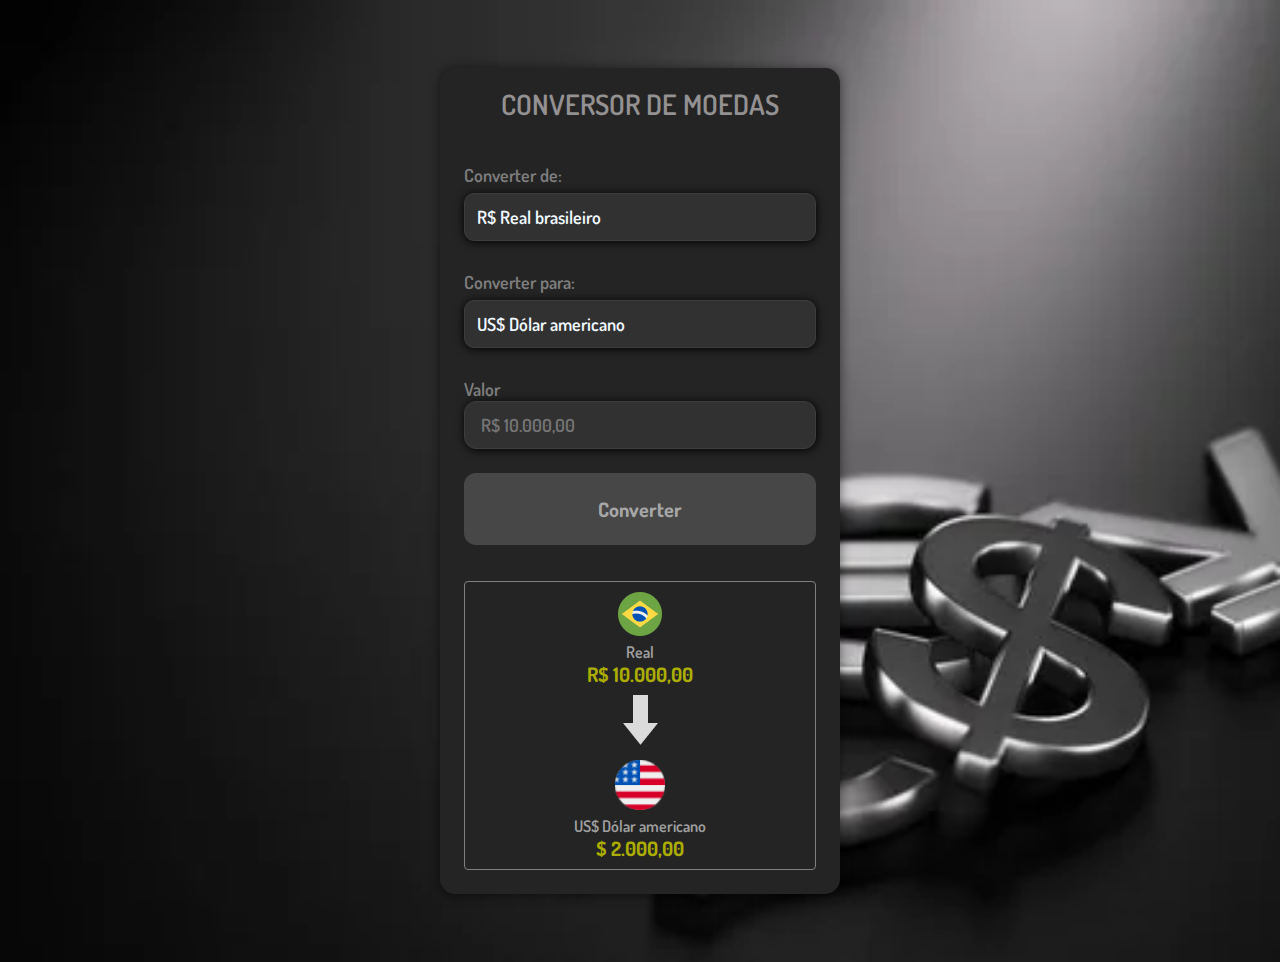
<file: index.html>
<!DOCTYPE html>
<html lang="pt-br">

<head>
    <meta charset="UTF-8">
    <meta http-equiv="X-UA-Compatible" content="IE=edge">
    <meta name="viewport" content="width=device-width, initial-scale=1.0">
    <meta author="Hercules_C_Adrade" name="Hercules_C_Adrade">
    <link rel="stylesheet" href="./style.css">
    <title>CodeClub | Convert - Money</title>
</head>

<body>
    <div class="container">
        <header>
            <h1>
                CONVERSOR DE MOEDAS
            </h1>
        </header>

        <main>
            <label for="BRL">
                Converter <b> de:</b>
                <select id="BRL">
                    <option>R$ Real brasileiro</option>
                </select>
            </label>

            <label for="current-select">
                Converter <b>para:</b>
                <select class="select-estiloso" id="current-select">
                    <option>US$ Dólar americano</option>
                    <option>Є Euro europeu</option>
                    <option>฿ Bitcoin</option>
                    <option>Cardano</option>
                    <option>$ Peso Colombiano</option>
                    <option>CLP$ Peso Chileno</option>
                </select>
            </label>

            <label for="input-real">Valor
                <input type="number" name="input-real" id="input-real" placeholder="R$ 10.000,00">
            </label>

            <button id="btn" type="button">
                Converter
            </button>

            <section>
                <div class="currency-container">
                    <img src="./assets/img/br.png" alt="bandeira-brasil">
                    <p class="currency-name">Real</p>
                    <p class="currency-value" id="real-value-text">R$ 10.000,00</p>
                </div>

                <img src="./assets/img/Vector.png" alt="seta-para-baixo">

                <div class="currency-container">
                    <img width="50" src="./assets/img/eua.png" id="currency-img" alt="bandeira-país-conversão">
                    <p id="currency-name">US$ Dólar americano</p>
                    <p class="currency-value" id="currency-value-text">$ 2.000,00</p>
                </div>
            </section>
        </main>
    </div>


    <script src="./script.js"></script>
</body>

</html>
</file>
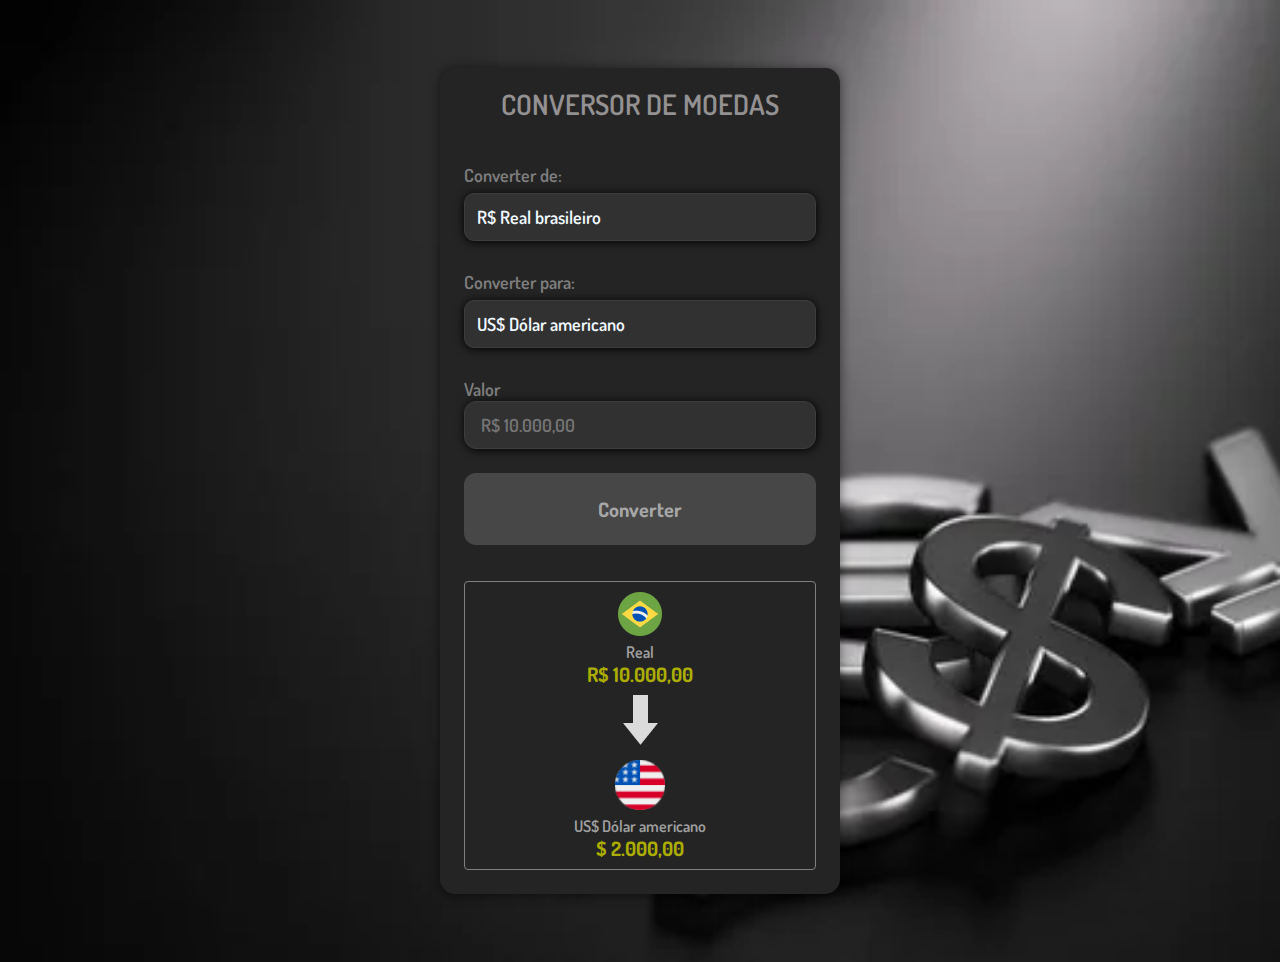
<file: assets/index.html>
<!DOCTYPE html>
<html lang="pt-br">

<head>
    <meta charset="UTF-8">
    <meta http-equiv="X-UA-Compatible" content="IE=edge">
    <meta name="viewport" content="width=device-width, initial-scale=1.0">
    <meta author="Hercules_C_Adrade" name="Hercules_C_Adrade">
    <link rel="stylesheet" href="./style.css">
    <title>CodeClub | Convert - Money</title>
</head>

<body>
    <div class="container">
        <header>
            <h1>
                CONVERSOR DE MOEDAS
            </h1>
        </header>

        <main>
            <label for="BRL">
                Converter <b> de:</b>
                <select id="BRL">
                    <option>R$ Real brasileiro</option>
                </select>
            </label>

            <label for="current-select">
                Converter <b>para:</b>
                <select class="select-estiloso" id="current-select">
                    <option>US$ Dólar americano</option>
                    <option>Є Euro europeu</option>
                    <option>฿ Bitcoin</option>
                    <option>Cardano</option>
                    <option>$ Peso Colombiano</option>
                    <option>CLP$ Peso Chileno</option>
                </select>
            </label>

            <label for="input-real">Valor
                <input type="number" name="input-real" id="input-real" placeholder="R$ 10.000,00">
            </label>

            <button id="btn" type="button">
                Converter
            </button>

            <section>
                <div class="currency-container">
                    <img src="./img/br.png" alt="bandeira-brasil">
                    <p class="currency-name">Real</p>
                    <p class="currency-value" id="real-value-text">R$ 10.000,00</p>
                </div>

                <img src="./img/Vector.png" alt="seta-para-baixo">

                <div class="currency-container">
                    <img width="50" src="./img/eua.png" id="currency-img" alt="bandeira-país-conversão">
                    <p id="currency-name">US$ Dólar americano</p>
                    <p class="currency-value" id="currency-value-text">$ 2.000,00</p>
                </div>
            </section>
        </main>
    </div>


    <script src="./script.js"></script>
</body>

</html>
</file>
<file: style.css>
@import url("https://fonts.googleapis.com/css2?family=Dosis:wght@200;300;500;600&family=Montserrat:wght@400;500;600;700;800;900&family=Poppins:wght@400;500;700&family=Sono:wght@200;300;400;500;600&display=swap");

* {
  margin: 0;
  padding: 0;
  box-sizing: border-box;
  font-family: "Dosis", sans-serif;
  font-style: normal;
  font-size: normal;
  font-weight: 600;
  line-height: 22px;
}

body {
  /* background: rgb(0, 0, 0); */
  background-image: url("./assets/img/img-fundo.jpg");
  background-size: cover;
  z-index: auto;
}

.container {
  width: 400px;
  background-color: rgb(36, 36, 36);
  margin: 0 auto;
  margin-top: 68px;
  margin-bottom: 68px;
  border-radius: 15px;
  box-shadow: 0px 1px 12px rgba(3, 3, 3, 0.549);
}

h1 {
  font-size: normal;
  font-size: 28px;
  display: flex;
  color: rgb(147, 145, 145);
  justify-content: center;
  padding: 25px;
}

main {
  padding: 24px;
}

label {
  font-size: 18px;
  color: rgb(126, 126, 126);
}

select {
  background: rgb(49, 49, 49);
  border: 1px solid rgb(61, 61, 61);
  border-radius: 10px;
  display: block;
  width: 100%;
  cursor: pointer;
  outline: none;
  font-size: 18px;
  padding: 12px;
  box-shadow: 0px 1px 10px rgb(0, 0, 0);
  margin-top: 6px;
  margin-bottom: 30px;
  overflow: auto;
  color: aliceblue;
  appearance: none;
}

option:checked {
  background: rgb(140, 140, 140);
}

input {
  background: rgb(49, 49, 49);
  border: 1px solid rgb(61, 61, 61);
  border-radius: 12px;
  height: 48px;
  display: block;
  width: 100%;
  outline: none;
  padding-left: 16px;
  box-shadow: 1px 1px 10px rgb(0, 0, 0);
  font-size: 18px;
  color: rgb(255, 255, 255);
}

input[type="number"]::-webkit-inner-spin-button {
  -webkit-appearance: none;
}

button {
  background-color: rgb(71, 71, 71);
  color: rgb(167, 167, 167);
  width: 100%;
  font-weight: bold;
  font-size: 20px;
  border: none;
  border-radius: 12px;
  cursor: pointer;
  margin-top: 24px;
  margin-bottom: 36px;
  padding: 25px;
}

button:hover {
  opacity: 0.8;
  box-shadow: 0px 1px 10px rgb(0, 0, 0);
  color: rgb(255, 255, 255);
}

button:active {
  opacity: 0.8;
}

section {
  border: 1px solid gray;
  text-align: center;

  border-radius: 4px;
}

.currency-container {
  text-align: center;
  padding: 10px;
  color: rgb(160, 160, 160);
}

.currency-value {
  color: rgb(171, 174, 1);
  font-size: 20px;
  font-weight: bold;
}

@media  screen and (max-width: 650px) {
  body {
    /* margin: 0px; */
    padding: 20px;
    display: flex;
  }
}
</file>
<file: assets/style.css>
@import url("https://fonts.googleapis.com/css2?family=Dosis:wght@200;300;500;600&family=Montserrat:wght@400;500;600;700;800;900&family=Poppins:wght@400;500;700&family=Sono:wght@200;300;400;500;600&display=swap");

* {
  margin: 0;
  padding: 0;
  box-sizing: border-box;
  font-family: "Dosis", sans-serif;
  font-style: normal;
  font-size: normal;
  font-weight: 600;
  line-height: 22px;
}

body {
  /* background: rgb(0, 0, 0); */
  background-image: url("./img/img-fundo.jpg");
  background-size: cover;
  z-index: auto;
}

.container {
  width: 400px;
  background-color: rgb(36, 36, 36);
  margin: 0 auto;
  margin-top: 68px;
  margin-bottom: 68px;
  border-radius: 15px;
  box-shadow: 0px 1px 12px rgba(3, 3, 3, 0.549);
}

h1 {
  font-size: normal;
  font-size: 28px;
  display: flex;
  color: rgb(147, 145, 145);
  justify-content: center;
  padding: 25px;
}

main {
  padding: 24px;
}

label {
  font-size: 18px;
  color: rgb(126, 126, 126);
}

select {
  background: rgb(49, 49, 49);
  border: 1px solid rgb(61, 61, 61);
  border-radius: 10px;
  display: block;
  width: 100%;
  cursor: pointer;
  outline: none;
  font-size: 18px;
  padding: 12px;
  box-shadow: 0px 1px 10px rgb(0, 0, 0);
  margin-top: 6px;
  margin-bottom: 30px;
  overflow: auto;
  color: aliceblue;
  appearance: none;
}

option:checked {
  background: rgb(140, 140, 140);
}

input {
  background: rgb(49, 49, 49);
  border: 1px solid rgb(61, 61, 61);
  border-radius: 12px;
  height: 48px;
  display: block;
  width: 100%;
  outline: none;
  padding-left: 16px;
  box-shadow: 1px 1px 10px rgb(0, 0, 0);
  font-size: 18px;
  color: rgb(255, 255, 255);
}

input[type="number"]::-webkit-inner-spin-button {
  -webkit-appearance: none;
}

button {
  background-color: rgb(71, 71, 71);
  color: rgb(167, 167, 167);
  width: 100%;
  font-weight: bold;
  font-size: 20px;
  border: none;
  border-radius: 12px;
  cursor: pointer;
  margin-top: 24px;
  margin-bottom: 36px;
  padding: 25px;
}

button:hover {
  opacity: 0.8;
  box-shadow: 0px 1px 10px rgb(0, 0, 0);
  color: rgb(255, 255, 255);
}

button:active {
  opacity: 0.8;
}

section {
  border: 1px solid gray;
  text-align: center;

  border-radius: 4px;
}

.currency-container {
  text-align: center;
  padding: 10px;
  color: rgb(160, 160, 160);
}

.currency-value {
  color: rgb(171, 174, 1);
  font-size: 20px;
  font-weight: bold;
}
</file>
